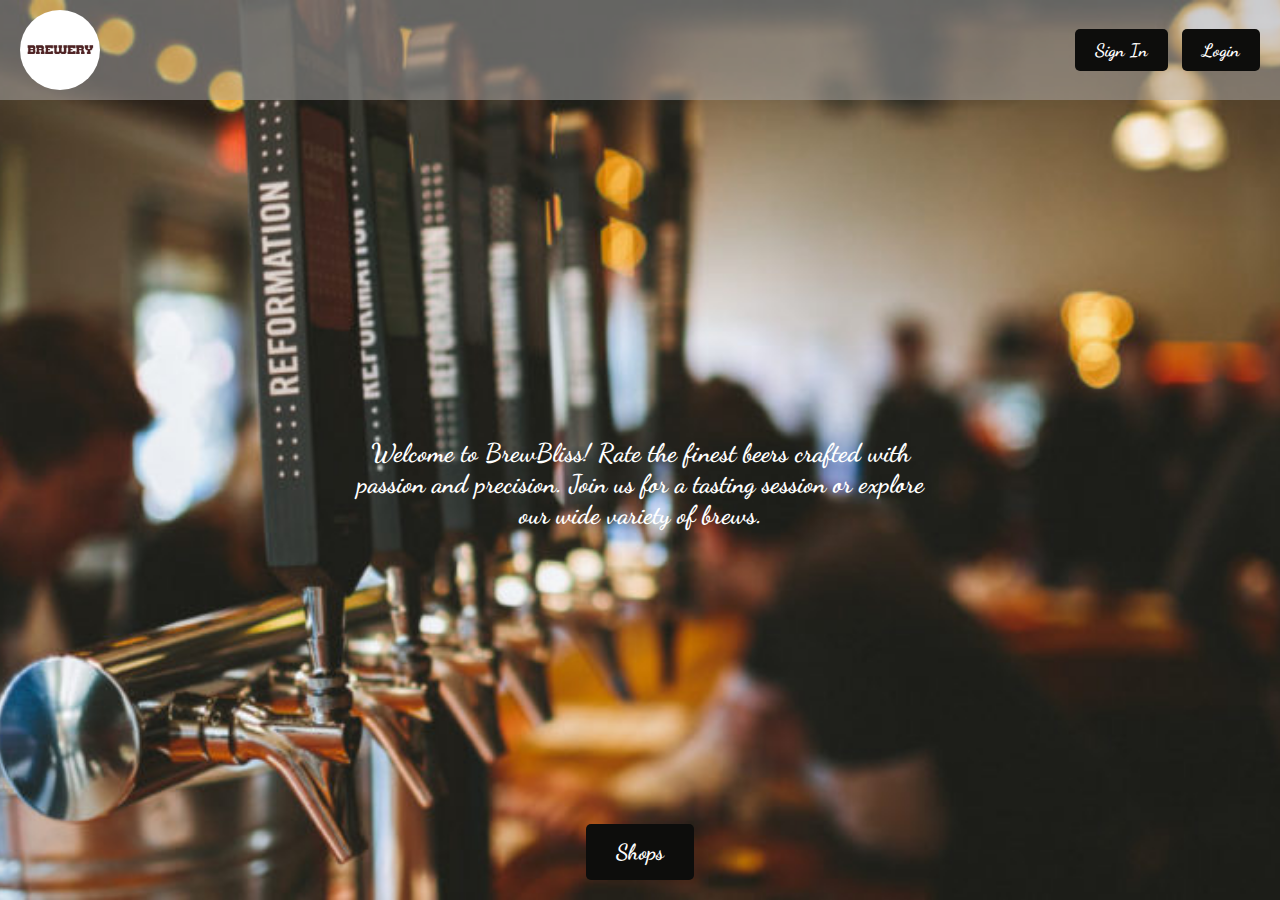
<file: index.html>
<!DOCTYPE html>
<html lang="en">
<head>
    <meta charset="UTF-8">
    <meta name="viewport" content="width=device-width, initial-scale=1.0">
    <title>Brewery Home Page</title>
    <link rel="stylesheet" href="index.css">
    <link rel="preconnect" href="https://fonts.googleapis.com">
    <link rel="preconnect" href="https://fonts.gstatic.com" crossorigin>
    <link href="https://fonts.googleapis.com/css2?family=Dancing+Script:wght@400..700&display=swap" rel="stylesheet">
</head>
<body>
    <header>
        <img src="images/logo.jpeg" alt="Brewery Logo" class="logo">
        <div class="top-buttons">
            <button onclick="location.href='signin.html'">Sign In</button>
            <button onclick="location.href='login.html'">Login</button>
        </div>
    </header>
    <main>
        <p><br><br>Welcome to BrewBliss! Rate the finest beers crafted with passion and precision. Join us for a tasting session or explore our wide variety of brews.</p>
    </main>
    <footer>
        <button class="review-button" onclick="location.href='shops.html'">Shops</button>
    </footer>
</body>
</html>
</file>
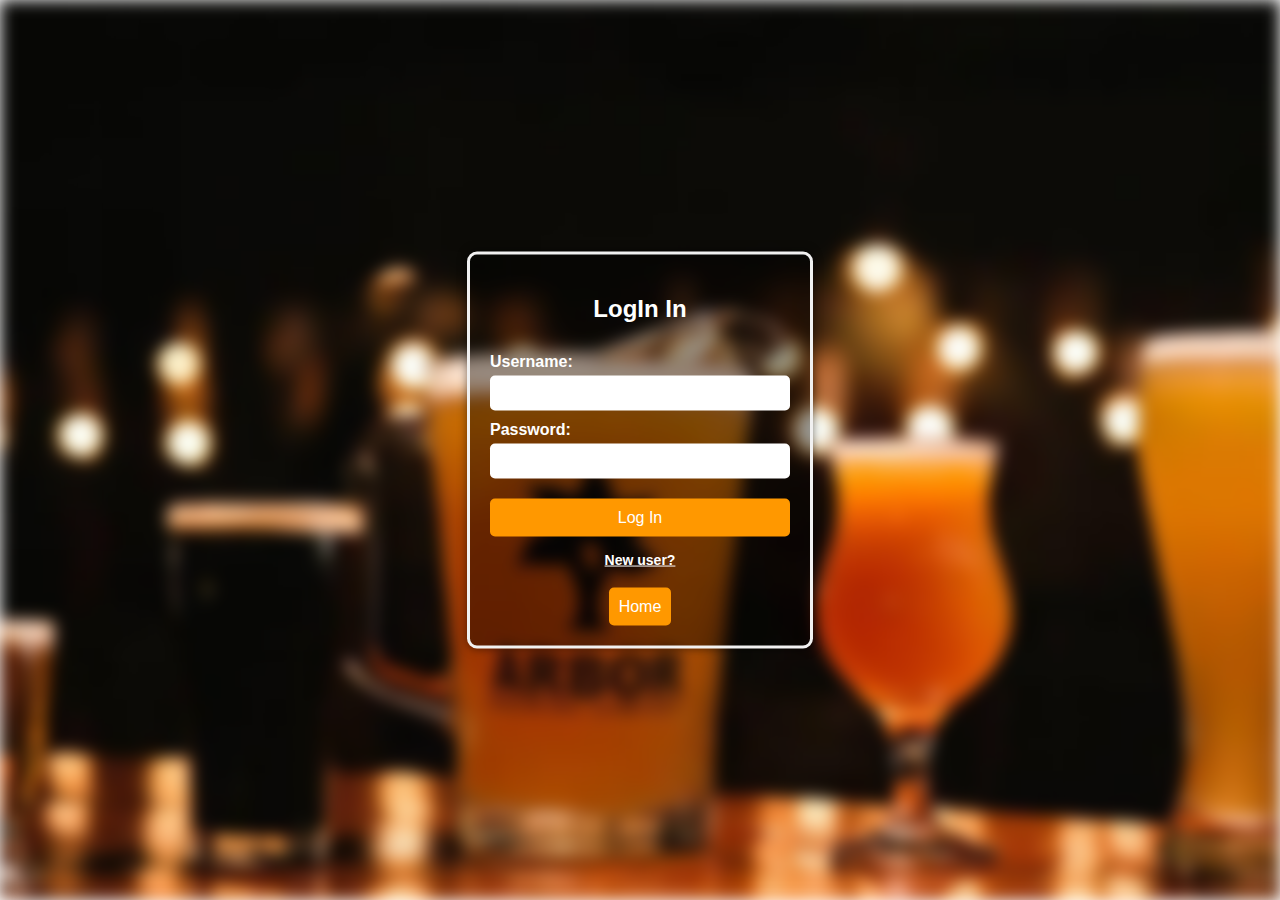
<file: login.html>
<!DOCTYPE html>
<html lang="en">
<head>
    <meta charset="UTF-8">
    <meta name="viewport" content="width=device-width, initial-scale=1.0">
    <title>Sign In</title>
    <link rel="stylesheet" href="signin.css">
</head>
<body>
    <div class="bg-image"></div>
    <div class="container">
        <div class="form">
            <h2>LogIn In</h2>
            
            <label for="username">Username:</label>
            <input type="text" id="username" name="username" required>
            
            <label for="password">Password:</label>
            <input type="password" id="password" name="password" required>
            
            <button onclick="location.href='shops.html'">Log In</button>
            <span class="already-user"> <a href="signin.html">New user?</a></span>
        </div>
        <button onclick="location.href='index.html'">Home</button>
    </div>
</body>
</html>
</file>
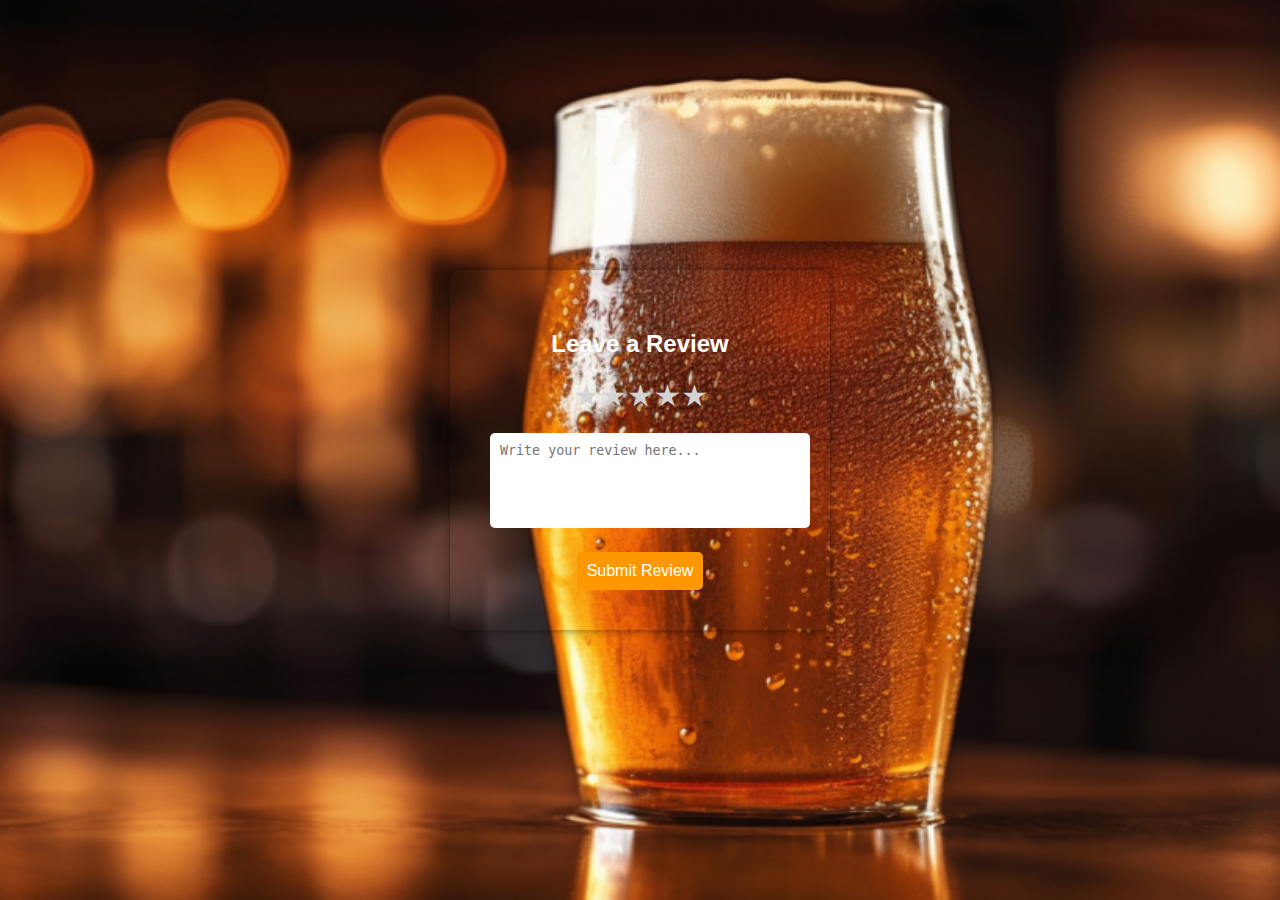
<file: review.html>
<!DOCTYPE html>
<html lang="en">
<head>
    <meta charset="UTF-8">
    <meta name="viewport" content="width=device-width, initial-scale=1.0">
    <title>Review Page</title>
    <link rel="stylesheet" href="review.css">
</head>
<body>
    
    <div class="bg-image"></div>
    <div class="container">
        <h2>Leave a Review</h2>
        <div class="rating">
            <span class="star" data-value="5">&#9733;</span>
            <span class="star" data-value="4">&#9733;</span>
            <span class="star" data-value="3">&#9733;</span>
            <span class="star" data-value="2">&#9733;</span>
            <span class="star" data-value="1">&#9733;</span>
        </div>
        <textarea id="review" placeholder="Write your review here..." rows="5"></textarea>
        <button id="submitReview">Submit Review</button>
    </div>

    <script src="script.js"></script>
    
</body>
</html>
</file>
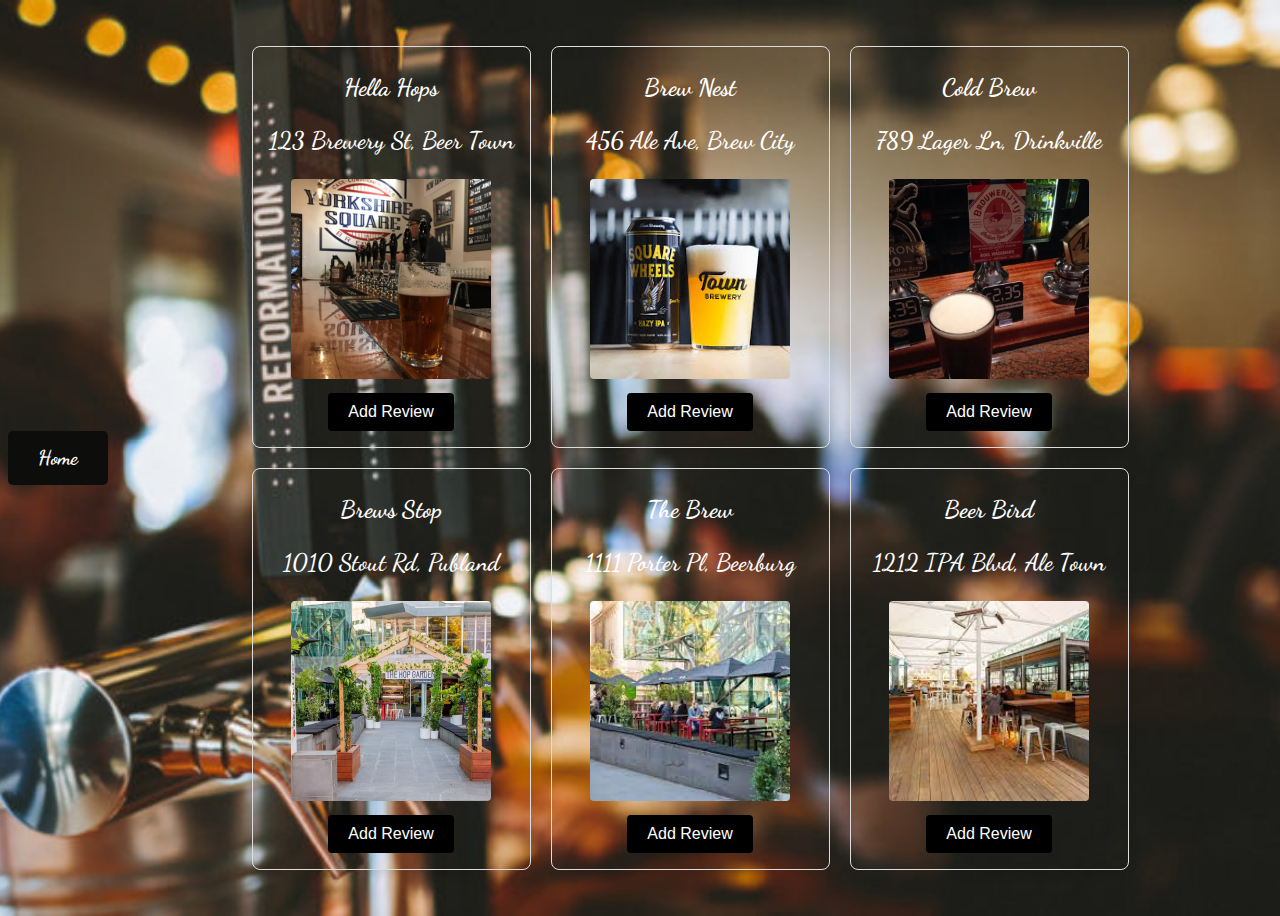
<file: shops.html>
<!DOCTYPE html>
<html lang="en">
<head>
    <meta charset="UTF-8">
    <meta name="viewport" content="width=device-width, initial-scale=1.0">
    <title>Brewery Shops</title>
    <link rel="stylesheet" href="shops.css">
    <link rel="preconnect" href="https://fonts.googleapis.com">
    <link rel="preconnect" href="https://fonts.gstatic.com" crossorigin>
    <link href="https://fonts.googleapis.com/css2?family=Dancing+Script:wght@400..700&display=swap" rel="stylesheet">
</head>
<body>
    <button class="review-button" onclick="location.href='index.html'">Home</button>
    <div class="container">
        <div class="shop">
            <h2>Hella Hops</h2>
            <p>123 Brewery St, Beer Town</p>
            <img src="images/shop-1.jpg" alt="Shop 1 Image"><br>
            <button onclick="location.href='review.html'">Add Review</button>
        </div>
        <div class="shop">
            <h2>Brew Nest</h2>
            <p>456 Ale Ave, Brew City</p>
            <img src="images/shop-2.jpg" alt="Shop 2 Image"><br>
            <button onclick="location.href='review.html'">Add Review</button>
        </div>
        <div class="shop">
            <h2>Cold Brew</h2>
            <p>789 Lager Ln, Drinkville</p>
            <img src="images/shop-3.webp" alt="Shop 3 Image"><br>
            <button onclick="location.href='review.html'">Add Review</button>
        </div>
        <div class="shop">
            <h2>Brews Stop</h2>
            <p>1010 Stout Rd, Publand</p>
            <img src="images/shop-4.jpg" alt="Shop 4 Image"><br>
            <button onclick="location.href='review.html'">Add Review</button>
        </div>
        <div class="shop">
            <h2>The Brew</h2>
            <p>1111 Porter Pl, Beerburg</p>
            <img src="images/shop-5.jpg" alt="Shop 5 Image"><br>
            <button onclick="location.href='review.html'">Add Review</button>
        </div>
        <div class="shop">
            <h2>Beer Bird</h2>
            <p>1212 IPA Blvd, Ale Town</p>
            <img src="images/shop-6.jpg" alt="Shop 6 Image"><br>
            <button onclick="location.href='review.html'">Add Review</button>
        </div>
        
    </div>
    <footer></footer>
    
</body>
</html>
</file>
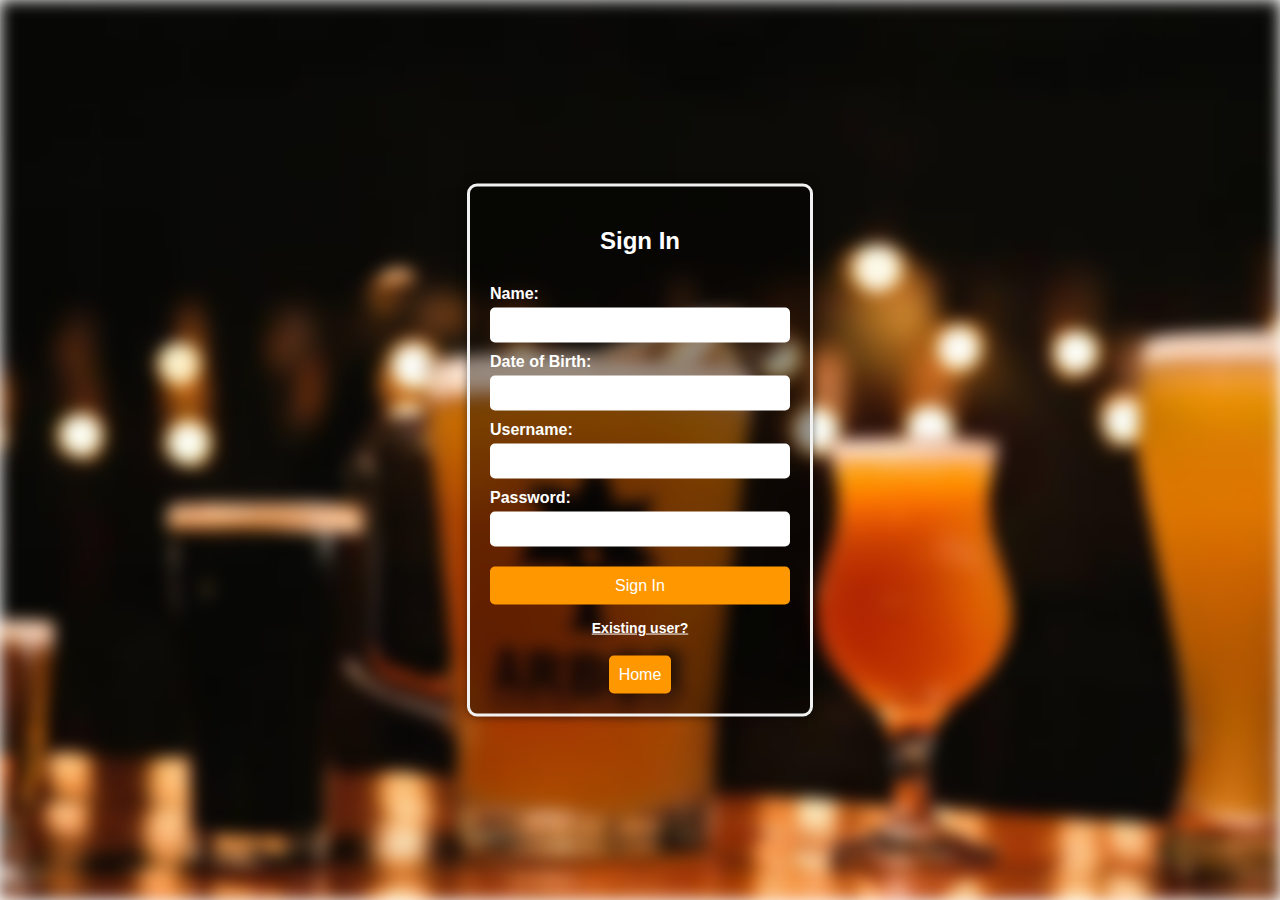
<file: signin.html>
<!DOCTYPE html>
<html lang="en">
<head>
    <meta charset="UTF-8">
    <meta name="viewport" content="width=device-width, initial-scale=1.0">
    <title>Sign In</title>
    <link rel="stylesheet" href="signin.css">
</head>
<body>
    <div class="bg-image"></div>
    <div class="container">
        <div class="form">
            <h2>Sign In</h2>
            <label for="name">Name:</label>
            <input type="text" id="name" name="name" required>
            
            <label for="dob">Date of Birth:</label>
            <input type="text" id="dob" name="dob" required>
            
            <label for="username">Username:</label>
            <input type="text" id="username" name="username" required>
            
            <label for="password">Password:</label>
            <input type="password" id="password" name="password" required>
            
            <button onclick="location.href='login.html'">Sign In</button>
            <span class="already-user"><a href="login.html">Existing user? </a> </span>
            
        </div>
        <button onclick="location.href='index.html'">Home</button>
    </div>
    
</body>
</html>
</file>
<file: index.css>
body {
    margin: 0;
    font-family: Arial, sans-serif;
    background-image: url(images/background.jpg);
    background-size: cover;
    background-position: center;
    display: flex;
    flex-direction: column;
    justify-content: space-between;
    height: 100vh;
    color: white;
    text-align: center;
}

header {
    display: flex;
    justify-content: space-between;
    align-items: center;
    padding: 10px 20px;
    background-color: rgba(174, 172, 172, 0.5);
}

.logo {
    height: 80px;
    border-radius: 50%;
}

.top-buttons button {
    background-color: #0d0d0c;
    border: none;
    padding: 10px 20px;
    margin-left: 10px;
    cursor: pointer;
    color: white;
    border-radius: 5px;
    font-size: 18px;
    font-family: "Dancing Script", cursive;
    font-optical-sizing: auto;
    font-style: bold;
    font-weight: 700;
}

.top-buttons button:hover {
   
    background-color: white;
    color: #0d0d0c;
}

main {
    flex-grow: 1;
    display: flex;
    justify-content: center;
    align-items: center;
}

main p {
   /* background-color: rgba(150, 148, 148, 0.7);*/
    padding: 20px;
    border-radius: 10px;
    max-width: 600px;
    font-family: "Dancing Script", cursive;
    font-optical-sizing: auto;
    font-weight: 700;
    font-style: bold;
    font-size: 160%;

}

footer {
    display: flex;
    justify-content: center;
    padding: 20px;
   
}

.review-button {
    background-color: #0d0d0c;
    border: none;
    padding: 15px 30px;
    cursor: pointer;
    color: white;
    border-radius: 5px;
    font-size: 22px;
    font-family: "Dancing Script", cursive;
    font-optical-sizing: auto;
    font-style: bold;
    font-weight: 700;
}

.review-button:hover {
    background-color: white;
    color: #0d0d0c;
    box-shadow: 0px 9px 0px rgba(0, 0, 0, 0.15);
}
</file>
<file: signin.css>
body {
    margin: 0;
    font-family: Arial, sans-serif;
    /*background-image: url('https://things2.do/blogs/wp-content/uploads/2022/08/image1-1.jpg');
    background-size: cover;
    background-position: center;
    display: flex;*/
    justify-content: center;
    align-items: center;
    height: 100vh;
    color: white;
    
}
.bg-image {
    /* The image used */
    background-image: url("images/sign.jpg");
  
    /* Add the blur effect */
    filter: blur(8px);
    -webkit-filter: blur(8px);
  
    /* Full height */
    height: 100%;
  
    /* Center and scale the image nicely */
    background-position: center;
    background-repeat: no-repeat;
    background-size: cover;
  }


.container {
    /*background-color: rgba(0, 0, 0, 0.8);*/
    padding: 40px;
    border-radius: 10px;
    box-shadow: 0 0 10px rgba(0, 0, 0, 0.5);
    width: 300px;
    text-align: center;
    background-color: rgb(0,0,0); /* Fallback color */
  background-color: rgba(0,0,0, 0.4); /* Black w/opacity/see-through */
  color: white;
  font-weight: bold;
  border: 3px solid #f1f1f1;
  position: absolute;
  top: 50%;
  left: 50%;
  transform: translate(-50%, -50%);
  z-index: 2;
  padding: 20px;
  text-align: center;
}

.form {
    
    display: flex;
    flex-direction: column;
}

h2 {
    margin-bottom: 20px;
}

label {
    margin-top: 10px;
    text-align: left;
}

input {
    padding: 10px;
    margin-top: 5px;
    border: none;
    border-radius: 5px;
}

button {
    background-color: #ff9800;
    border: none;
    padding: 10px;
    margin-top: 20px;
    cursor: pointer;
    color: white;
    border-radius: 5px;
    font-size: 16px;
}

button:hover {
    background-color: #e68900;
}

.already-user {
    display: block;
    margin-top: 15px;
    color: #cccccc;
    font-size: 14px;
}
a{
    
    color: white;
}
</file>
<file: review.css>
body {
    margin: 0;
    font-family: Arial, sans-serif;
    background-image: url('images/review-bg.png');
    background-size: cover;
    background-position: center;
    display: flex;
    justify-content: center;
    align-items: center;
    height: 100vh;
    color: white;
}

.container {
    
    padding: 40px;
    border-radius: 10px;
    box-shadow: 0 0 10px rgba(0, 0, 0, 0.5);
    width: 300px;
    text-align: center;
}

h2 {
    margin-bottom: 20px;
}

.rating {
    display: flex;
    justify-content: center;
    margin-bottom: 20px;
}

.star {
    font-size: 30px;
    cursor: pointer;
    color: #d3d3d3;
}

.star.selected,
.star:hover,
.star:hover ~ .star {
    color: #105fd6;
}

textarea {
    width: 100%;
    padding: 10px;
    border-radius: 5px;
    border: none;
    margin-bottom: 20px;
    resize: none;
}

button {
    background-color: #ff9800;
    border: none;
    padding: 10px;
    cursor: pointer;
    color: white;
    border-radius: 5px;
    font-size: 16px;
}

button:hover {
    background-color: #e68900;
}
</file>
<file: shops.css>
body {
    font-family: Arial, sans-serif;
    display: flex;
    justify-content: center;
    align-items: center;
    min-height: 100vh;
    background-image: url(images/background.jpg);
    background-size: cover;
background-position: center;
display: flex;
}
.container {
    display: grid;
    grid-template-columns: repeat(3, 1fr);
    gap: 20px;
    max-width: 1200px;
    margin: 0 auto;
    padding: 20px;
}
.shop {
    color: white;
    font-family: "Dancing Script", cursive;
    font-weight: 600;
    border: 1px solid #ddd;
    border-radius: 8px;
    padding: 16px;
    box-shadow: 0 4px 8px rgba(0, 0, 0, 0.1);
    text-align: center;
}
.shop img {
    width: 200px;
    height: 200px;
    object-fit: cover;
    border-radius: 4px;
}
.shop h2 {
    font-size: 1.5em;
    margin: 10px 0;
}
.shop p {
    font-size: 1.5em;
    color: white;
}
.shop button {
    background-color: black;
    color: white;
    border: none;
    border-radius: 4px;
    padding: 10px 20px;
    font-size: 1em;
    cursor: pointer;
    margin-top: 10px;
}
.shop button:hover {
    background-color: white;
    color: #0d0d0c;
}

.review-button {
    background-color: #0d0d0c;
    border: none;
    padding: 15px 30px;
    cursor: pointer;
    color: white;
    border-radius: 5px;
    font-size: 20px;
    font-family: "Dancing Script", cursive;
    font-optical-sizing: auto;
    font-style: bold;
    font-weight: 700;

}

.review-button:hover {
    background-color: white;
    color: #0d0d0c;
    box-shadow: 0px 9px 0px rgba(0, 0, 0, 0.15);
}
</file>
